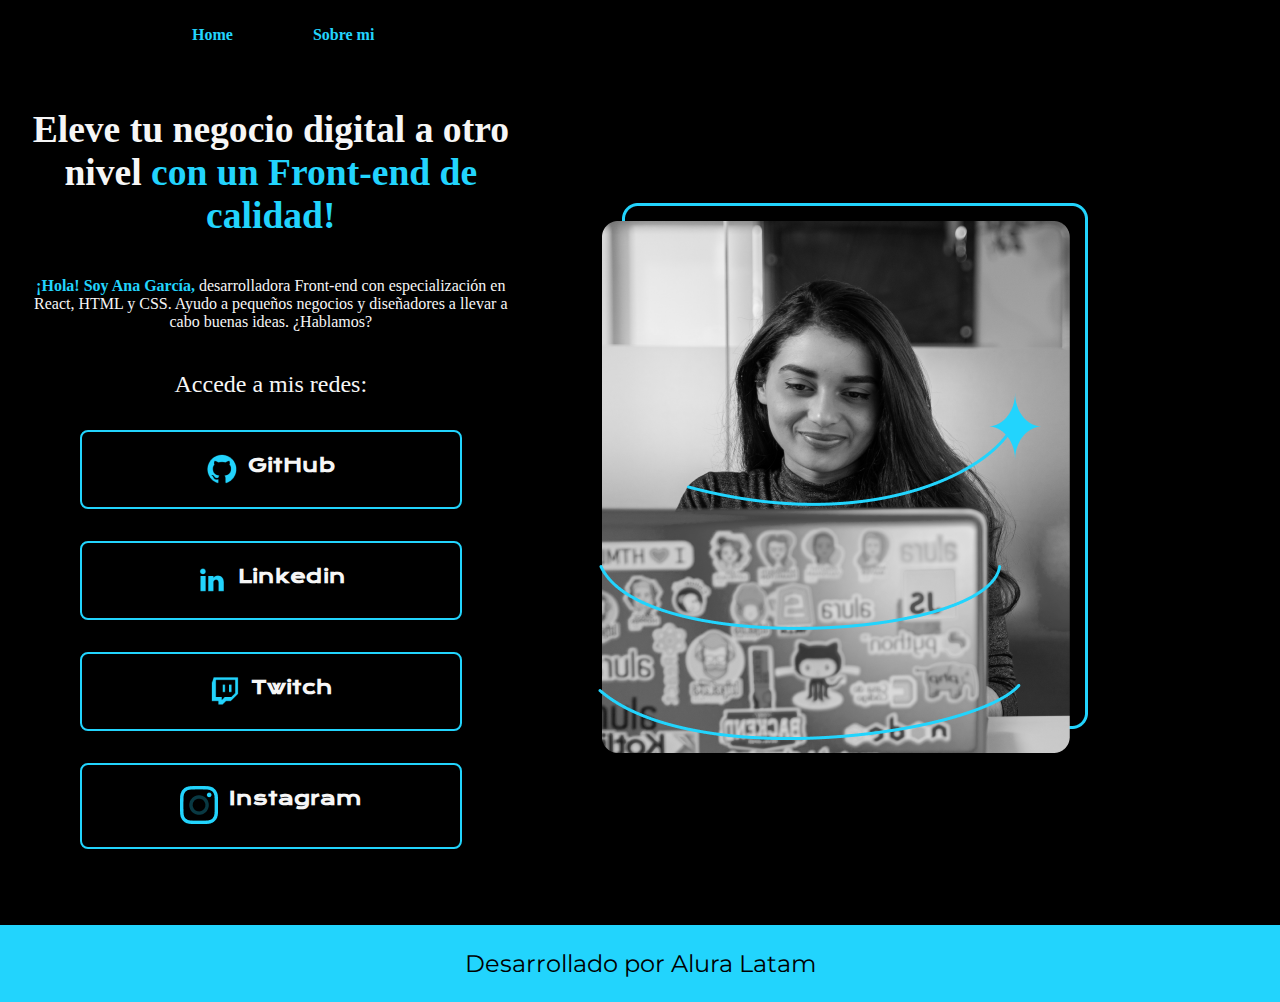
<file: index.html>
<!DOCTYPE html>
<html lang="es-mx">
<head>
    <meta charset="UTF-8">
    <meta http-equiv="X-UA-Compatible" content="IE-edge">
    <meta name="viewport" content="width=device-width, initial-scale=1.0">
    <title>Document</title>
    <link rel="stylesheet" href="./styles/style.css">

    
</head>
<body>
    <header class="header">
<nav class="header_menu">

    
    
    <a class="header_menu_link" href="./styles/index.html"> Home </a>
    <a class="header_menu_link" href="./styles/about.html" > Sobre mi</a>
    
    
    
  
    
    

</nav>

    </header>

    <main class="presentacion"> 

     <section class="presentacion_contenido"> 

        <h1 class="presentacion_contenido_titulo">Eleve tu negocio digital a otro nivel <strong>con un Front-end de calidad! 
        </strong> </h1>
        
        <p class="presentacion_contenido_titulo_texto"> <strong> ¡Hola! Soy Ana García, </strong>desarrolladora Front-end 
            con especialización en React, HTML y CSS. Ayudo 
            a pequeños negocios y diseñadores a llevar a cabo buenas ideas. ¿Hablamos?
        </p>

        <div class="presentacion_enlaces"> 

           <h2 class="presentacion_enlaces_subtitulo"> Accede a mis redes: </h2>
          


            <a class="presentacion_enlaces_link" href="https://github.com/ ">
               <img src="./assets/Logo Github.png">
                GitHub</a>

            <a class="presentacion_enlaces_link" href="https://mx.linkedin.com/"> 
                    <img src="./assets/Logo linkedin.png" >  Linkedin </a>

            <a class="presentacion_enlaces_link" href="https://twitch.tv/">
                <img src="./assets/Logo Twitch.png">
                Twitch
            </a>   

            <a class="presentacion_enlaces_link" href="https://www.instagram.com/"> 
                <img src="./assets/instagram.png" >  Instagram </a> 




        </div>

    </section>        
        <img  src="./assets/Imagem.png" alt="Imagen de Ana García trabajando">

    </main>

<footer class="footer">

<p>Desarrollado por Alura Latam</p>

</footer>

</body>

</html>
</file>
<file: styles/style.css>
@import url('https://fonts.googleapis.com/css2?family=Krona+One&display=swap');


@import url('https://fonts.googleapis.com/css2?family=Krona+One&family=Montserrat:ital,wght@0,100..900;1,100..900&display=swap');


:root {
  --color-primario: #000000; /*fondo*/
  --color-secundario:#F6F6F6;
  --color-terciario:#22D4FD ;
;
  

  --fuente-monserrat: font-family: "Montserrat", sans-serif;
  --fuente-kronaone: font-family: "Krona One", sans-serif;

  /*-color-primario: #DEF9C4;
  --color-secundario:#399918;
  --color-terciario:#3FA2F6 */


  }
  


*{

padding: 0;
margin: 0;

}


body {
background-color: var(--color-primario);
color: var(--color-secundario);
box-sizing: border-box;
text-align: center;
/*height: 100vh;*/
/*background-color: #000000;*/
/* color: #F6F6F6; */


}

.header{
padding: 2% 0% 0% 15%;

}

.header_menu{
  display: flex;
  gap: 80px;


}


.header_menu_link{

  font-family: var(--fuente-monserrat);
  font-size: 1.5 rem;
  font-weight: 600;
  color: var(--color-terciario);
  text-decoration: none;
  /* font-family: "Montserrat", sans-serif;*/
  /* color: #22D4FD; */
  /* font-size: 24px;*/

}
/*strong {

    color: #22D4FD; 
    
} */
 





    .presentacion {
      padding: 5% 15% 6% 2%; 
      display: flex;
      align-items: center; /* Alinea los elementos verticalmente al centro, sin el - se alinea superior */ 
      justify-content: space-between; /* Distribuye los elementos con espacio entre ellos */
      gap: 82px;
     /* margin: 10% ;   /* boton el espacio */
     /* margin: 10% 15% ; */
    /* Aqui se edita el texto y la imagen principal*/
    /*padding: 5% 15% 6% 2%; para ajustar el texto de la imagen principal*/
    }


     
      
   

    
    

  .presentacion_contenido{

    width: 615px; 
    display:flex ;
    flex-direction: column;
    gap:40px;
    
    
  }


  .presentacion_contenido_titulo{
    font-size: 1.5rem;
    font-family: var(--fuente-kronaone);

   /* font-family: "Krona One", sans-serif; */
   /*font-size: 36px;*/

 }


 

 strong {

  color: var(--color-terciario); 
  /*color: #22D4FD; */
  
}



 .presentacion_contenido_titulo{

   font-family:var(--fuente-monserrat);
   font-size: 2.35rem;
   /*font-family: "Montserrat", sans-serif;*/
   /*font-size: 24px;*/
   

   
}

.presentacion_enlaces{

  display:flex;
  justify-content: space-between ;
  flex-direction: column;
  align-items: center;
  gap: 32px;


}

.presentacion_enlaces_subtitulo{

  font-family: var(--fuente-kronaone);
  font-size: 1.5rem;
  font-weight: 400;
  /*font-family: "Krona One", sans-serif;*/
  /*font-size: 24px;*/



}

.presentacion_enlaces_link{

  display: flex ;
  justify-content: center;
  gap: 10px; /* para separar letras o iconos */
  border:2px solid var(--color-terciario);
  width: 378px; 
  text-align: center ;
  border-radius: 8px;
  font-size: 1.2rem; /*aqui se ajusta el tamaño de las letras instagram y github*/
  font-weight: 600;
  padding: 21.5px  0;
  text-decoration:none ;
  color: var(--color-secundario);
  font-family: var(--fuente-monserrat);
  font-family: "Krona One", sans-serif;

  /*background-color: #22D4FD; */ 
  /*font-family: "Montserrat", sans-serif;*/
  /*color: #F6F6F6;*/
  /*border:2px solid #22D4FD;*/
  /*font-size: 24px;*/
  /* border: 10px dotted #22D4FD;   Diseño de borde punteadas*/

  /*color: #000000;*/
 }

  .presentacion_enlaces_link:hover  { 


    background-color: var(--color-primario);
    /*background-color: #212121;*/


  }

  .footer {
  
  background-color: var(--color-terciario);
  padding: 24px;
  color:#000000;
  text-align: center;
  font-family: "Montserrat", sans-serif;
  font-size: 1.5rem;
  font-weight: 400;
 /* background-color: #22D4FD;*/
 /*font-size: 24px;*/

  }
  .presentacion_contenido_texto_uno{
    width: 615px; 
    display:flex ;
    flex-direction: column;
    gap:40px;
    text-align: left;

 }

 .presentacion_contenido_texto_dos{
  width: 615px; 
  display:flex ;
  flex-direction: column;
  gap:40px;
  text-align: left;

}

/*presentacion_imagen{   Ajusta dimensiones
  width: 150px;
   } */




/*<a class="presentacion_enlaces_link" href="https://www.instagram.com/"> 
                <img src="./assets/instagram.png" >  Instagram </a> */
</file>
